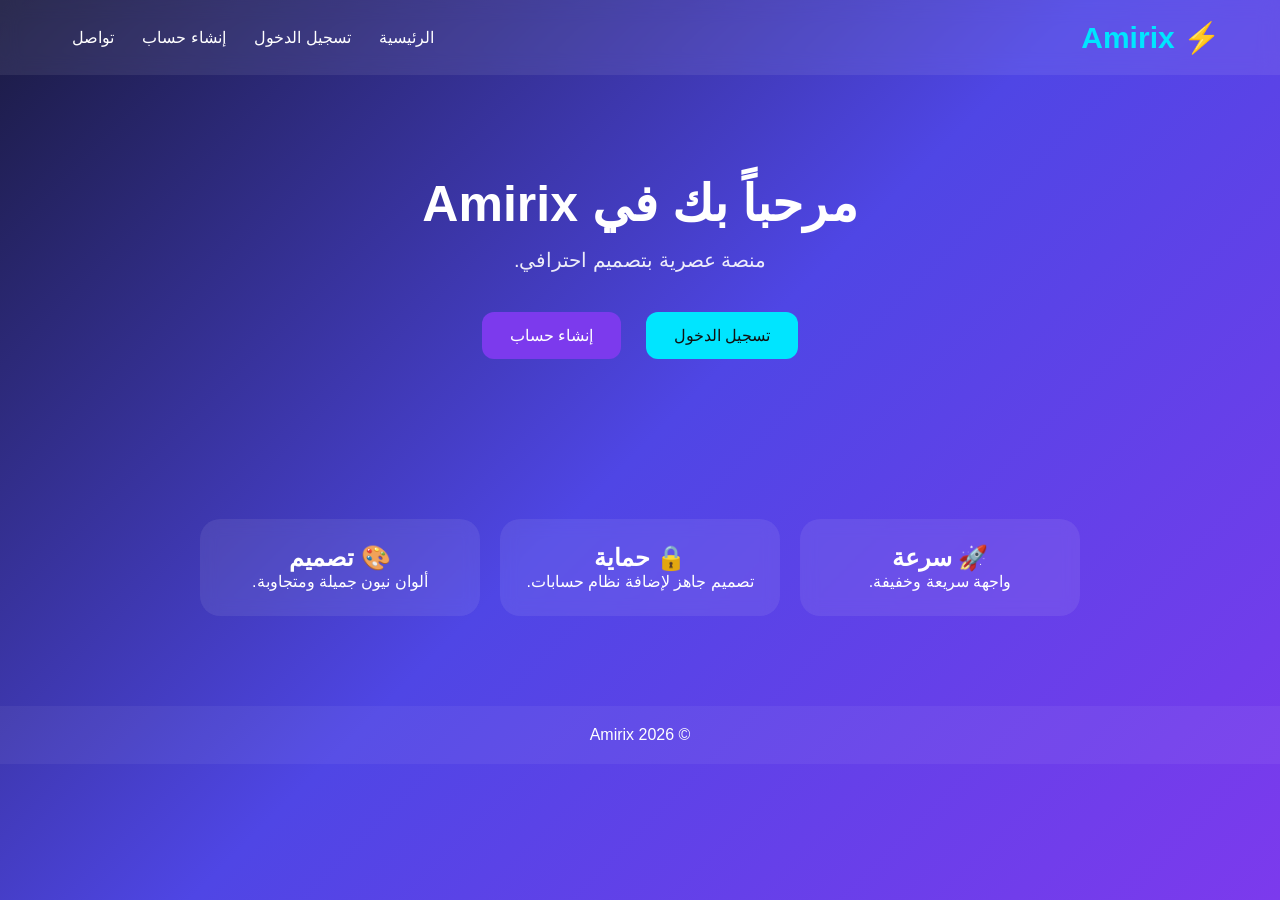
<file: index.html>
<!DOCTYPE html>
<html lang="ar" dir="rtl">
<head>
<meta charset="UTF-8">
<meta name="viewport" content="width=device-width, initial-scale=1.0">
<title>Amirix</title>
<link rel="stylesheet" href="style.css">
</head>
<body>

<header>
    <div class="logo">⚡ Amirix</div>

    <nav>
        <a href="index.html">الرئيسية</a>
        <a href="login.html">تسجيل الدخول</a>
        <a href="register.html">إنشاء حساب</a>
        <a href="contact.html">تواصل</a>
    </nav>
</header>

<section class="hero">
    <h1>مرحباً بك في Amirix</h1>

    <p>
        منصة عصرية بتصميم احترافي.
    </p>

    <div class="buttons">
        <a href="login.html" class="btn">تسجيل الدخول</a>
        <a href="register.html" class="btn2">إنشاء حساب</a>
    </div>
</section>

<section class="cards">

<div class="card">
<h2>🚀 سرعة</h2>
<p>واجهة سريعة وخفيفة.</p>
</div>

<div class="card">
<h2>🔒 حماية</h2>
<p>تصميم جاهز لإضافة نظام حسابات.</p>
</div>

<div class="card">
<h2>🎨 تصميم</h2>
<p>ألوان نيون جميلة ومتجاوبة.</p>
</div>

</section>

<footer>
© 2026 Amirix
</footer>

<script src="script.js"></script>

</body>
</html>
</file>
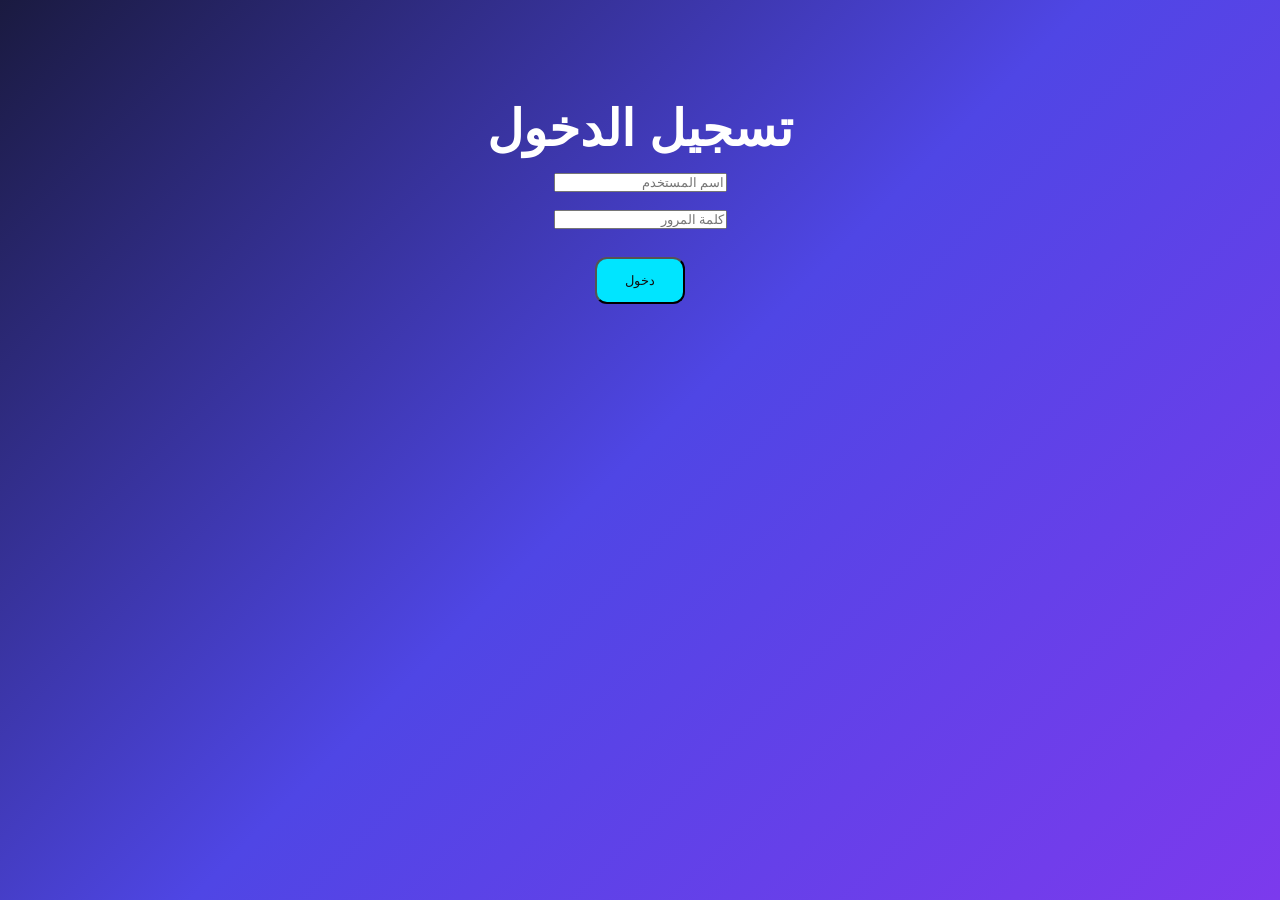
<file: login.html>
<!DOCTYPE html>
<html lang="ar" dir="rtl">
<head>
<meta charset="UTF-8">
<meta name="viewport" content="width=device-width, initial-scale=1.0">
<title>تسجيل الدخول - Amirix</title>
<link rel="stylesheet" href="style.css">
</head>
<body>

<div class="hero">

<h1>تسجيل الدخول</h1>

<input type="text" id="username" placeholder="اسم المستخدم">

<br><br>

<input type="password" id="password" placeholder="كلمة المرور">

<br><br>

<button class="btn" onclick="login()">
دخول
</button>

</div>

<script>
function login(){

const username=document.getElementById("username").value;
const password=document.getElementById("password").value;

if(
username===localStorage.getItem("username") &&
password===localStorage.getItem("password")
){
alert("مرحباً "+username);
window.location="index.html";
}else{
alert("اسم المستخدم أو كلمة المرور غير صحيحة");
}

}
</script>

</body>
</html>
</file>
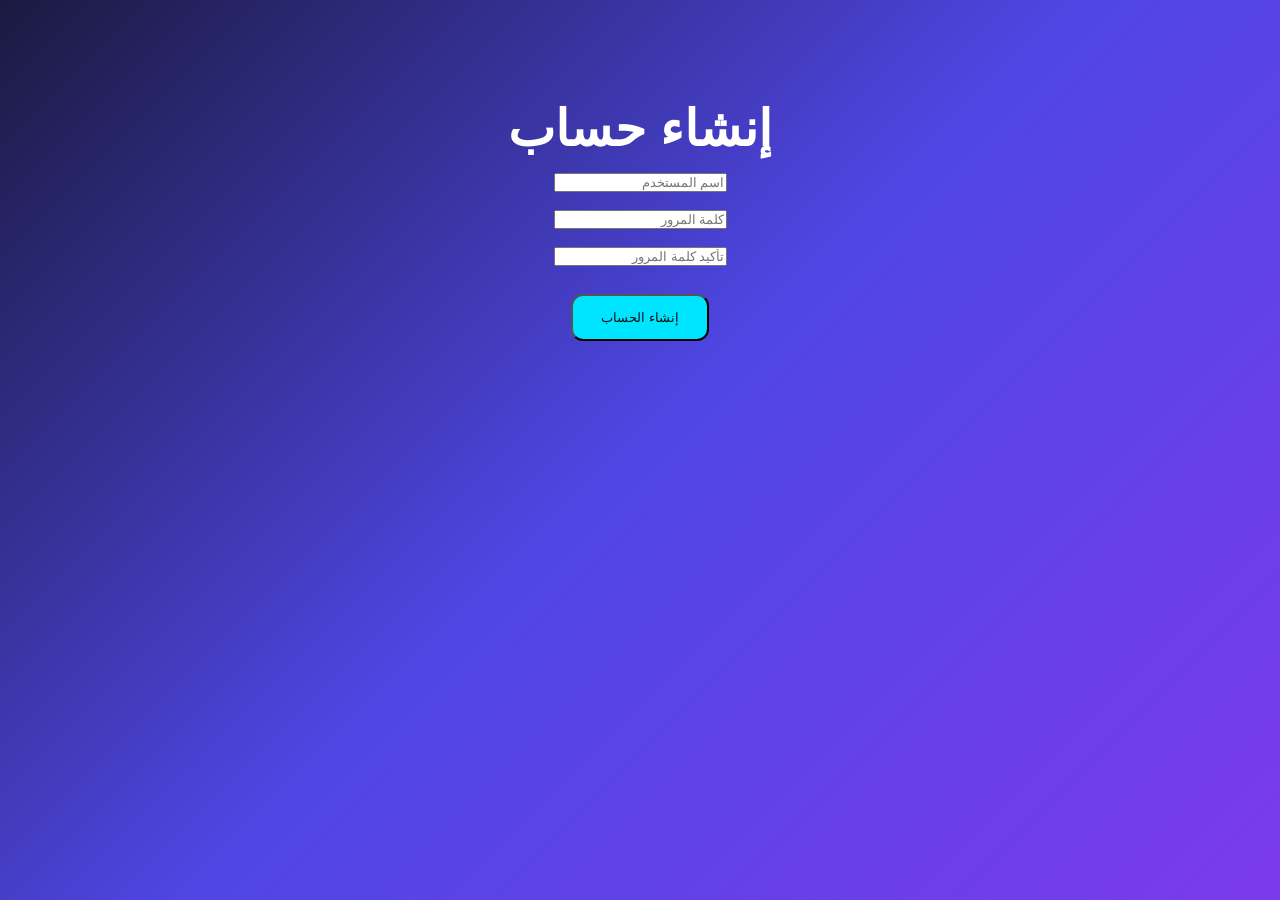
<file: register.html>
<!DOCTYPE html>
<html lang="ar" dir="rtl">
<head>
<meta charset="UTF-8">
<meta name="viewport" content="width=device-width, initial-scale=1.0">
<title>إنشاء حساب - Amirix</title>
<link rel="stylesheet" href="style.css">
</head>
<body>

<div class="hero">

<h1>إنشاء حساب</h1>

<input type="text" id="username" placeholder="اسم المستخدم">

<br><br>

<input type="password" id="password" placeholder="كلمة المرور">

<br><br>

<input type="password" id="confirm" placeholder="تأكيد كلمة المرور">

<br><br>

<button class="btn" onclick="register()">
إنشاء الحساب
</button>

</div>

<script>
function register(){

const username=document.getElementById("username").value;
const password=document.getElementById("password").value;
const confirm=document.getElementById("confirm").value;

if(username=="" || password==""){
alert("املأ جميع الحقول");
return;
}

if(password!==confirm){
alert("كلمتا المرور غير متطابقتين");
return;
}

localStorage.setItem("username",username);
localStorage.setItem("password",password);

alert("تم إنشاء الحساب بنجاح");

window.location="login.html";

}
</script>

</body>
</html>
</file>
<file: style.css>
*{
    margin:0;
    padding:0;
    box-sizing:border-box;
    font-family:Tahoma,sans-serif;
}

body{
    background:linear-gradient(135deg,#1a1a40,#4f46e5,#7c3aed);
    color:white;
    min-height:100vh;
}

header{
    display:flex;
    justify-content:space-between;
    align-items:center;
    padding:20px 60px;
    background:rgba(255,255,255,.08);
    backdrop-filter:blur(10px);
}

.logo{
    font-size:30px;
    font-weight:bold;
    color:#00e5ff;
}

nav a{
    color:white;
    text-decoration:none;
    margin:0 12px;
    transition:.3s;
}

nav a:hover{
    color:#00e5ff;
}

.hero{
    text-align:center;
    padding:100px 20px;
}

.hero h1{
    font-size:50px;
    margin-bottom:15px;
}

.hero p{
    font-size:20px;
    opacity:.9;
    margin-bottom:30px;
}

.btn,.btn2{
    padding:14px 28px;
    border-radius:12px;
    text-decoration:none;
    margin:10px;
    display:inline-block;
    transition:.3s;
}

.btn{
    background:#00e5ff;
    color:#111;
}

.btn2{
    background:#7c3aed;
    color:white;
}

.btn:hover,
.btn2:hover{
    transform:scale(1.08);
}

.cards{
    display:flex;
    justify-content:center;
    gap:20px;
    flex-wrap:wrap;
    padding:50px 20px;
}

.card{
    width:280px;
    padding:25px;
    border-radius:20px;
    background:rgba(255,255,255,.08);
    backdrop-filter:blur(8px);
    text-align:center;
    transition:.3s;
}

.card:hover{
    transform:translateY(-8px);
    box-shadow:0 0 25px #00e5ff;
}

footer{
    text-align:center;
    padding:20px;
    background:rgba(255,255,255,.05);
    margin-top:40px;
}

@media(max-width:768px){

header{
flex-direction:column;
}

nav{
margin-top:15px;
}

.hero h1{
font-size:35px;
}

}
</file>
